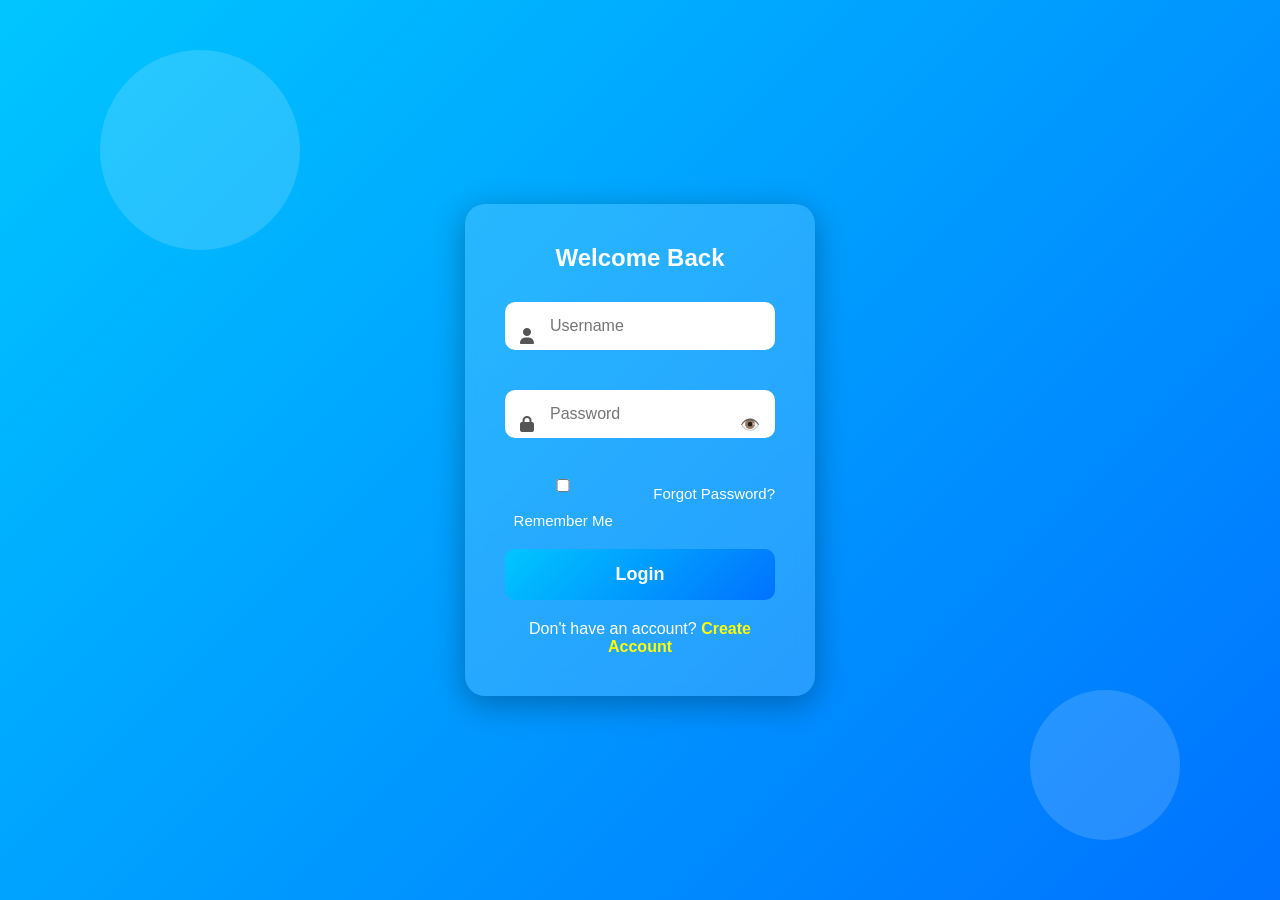
<file: Modern Login Page/index.html>
<!DOCTYPE html>
<html lang="en">
<head>
    <meta charset="UTF-8">
    <meta name="viewport" content="width=device-width, initial-scale=1.0">
    <title>Modern Login Page</title>

    <link rel="stylesheet" href="style.css">

    <link rel="stylesheet" href="https://cdnjs.cloudflare.com/ajax/libs/font-awesome/6.7.2/css/all.min.css">

</head>

<body>

    <div class="circle circle1"></div>
<div class="circle circle2"></div>

<div class="container">

    <div class="login-box">

        <h2>Welcome Back </h2>

        <!--<form>-->

          <form id="loginForm">

    <div class="input-box">
        <i class="fa-solid fa-user"></i>
        <input type="text" id="username" placeholder="Username">
    </div>

    <div class="input-box">
        <i class="fa-solid fa-lock"></i>

        <input type="password" id="password" placeholder="Password">

        <span id="togglePassword">👁️</span>
    </div>
    <div class="remember">

    <label>
        <input type="checkbox">
        Remember Me
    </label>

    <a href="#" class="forgot">Forgot Password?</a>

</div>

    

    <button type="submit">Login</button>

    <p class="register">
        Don't have an account?
        <a href="#">Create Account</a>
    </p>

</form>

        <!--</form>-->

    </div>

</div>

<script src="script.js"></script>

</body>
</html>
</file>
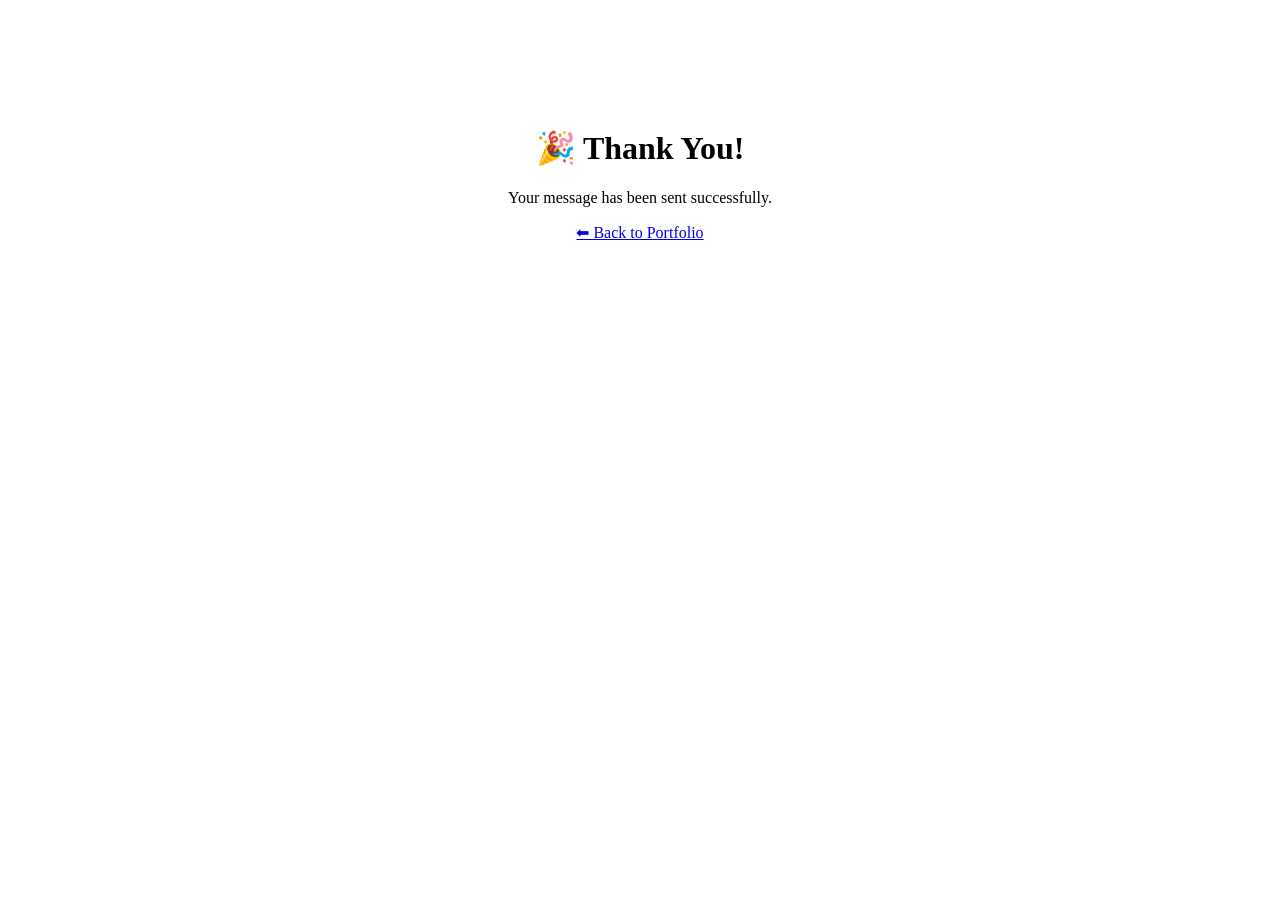
<file: thankyou.html>
<!DOCTYPE html>
<html lang="en">
<head>
    <meta charset="UTF-8">
    <meta name="viewport" content="width=device-width, initial-scale=1.0">
    <title>Thank You</title>
</head>
<body style="font-family:Poppins;text-align:center;padding-top:100px;">

<h1>🎉 Thank You!</h1>

<p>Your message has been sent successfully.</p>

<a href="index.html">⬅ Back to Portfolio</a>

</body>
</html>
</file>
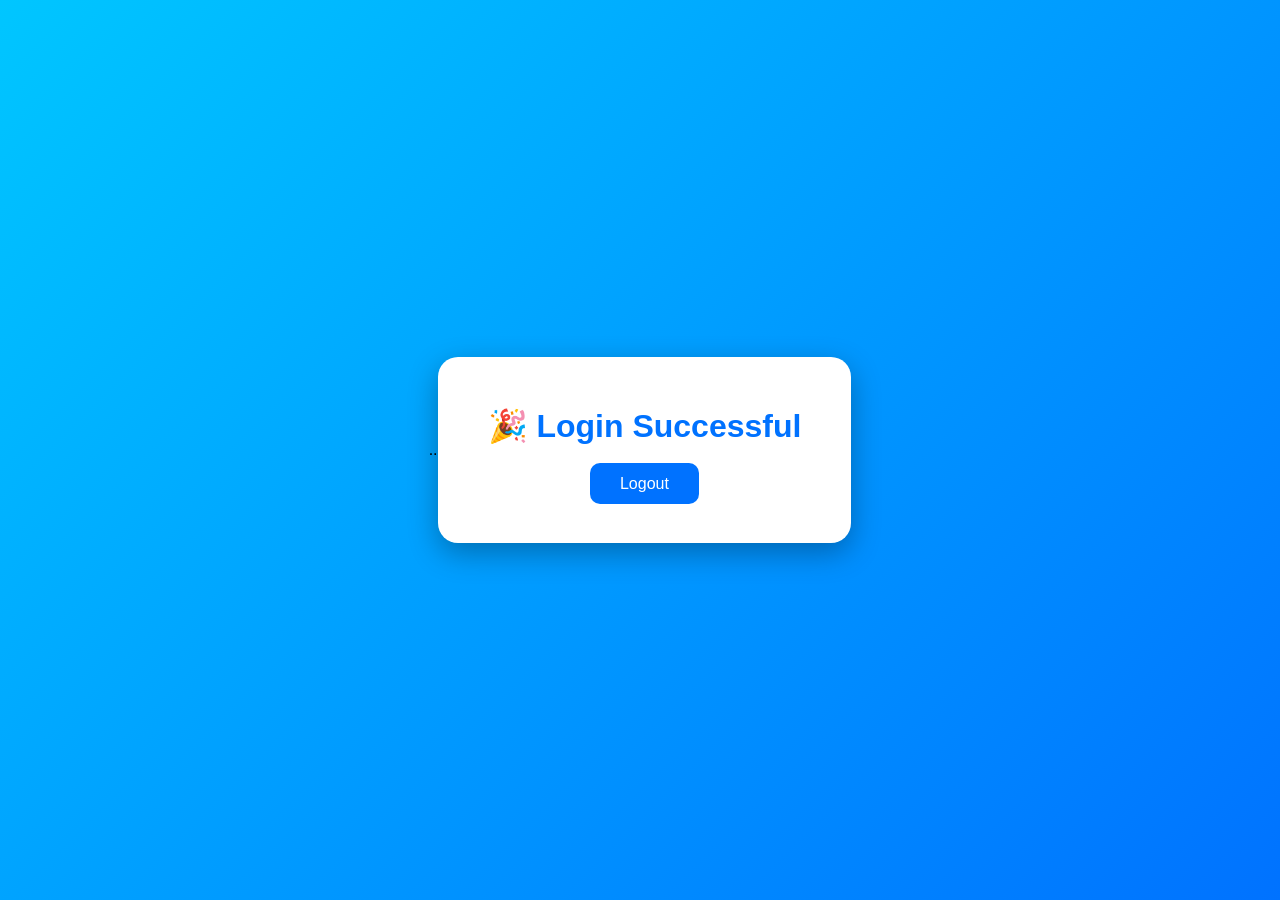
<file: Modern Login Page/welcome.html>
<!DOCTYPE html>
<html lang="en">
<head>
    <meta charset="UTF-8">
    <meta name="viewport" content="width=device-width, initial-scale=1.0">
    <title>Welcome</title>

    <style>

        *{
            margin:0;
            padding:0;
            box-sizing:border-box;
            font-family:Poppins,sans-serif;
        }

        body{
            display:flex;
            justify-content:center;
            align-items:center;
            height:100vh;
            background:linear-gradient(135deg,#00c6ff,#0072ff);
        }

        .box{
            background:white;
            padding:50px;
            border-radius:20px;
            text-align:center;
            box-shadow:0 10px 30px rgba(0,0,0,.3);
        }

        h1{
            color:#0072ff;
            margin-bottom:20px;
        }

        p{
            font-size:20px;
            margin-bottom:30px;
        }

        a{
            text-decoration:none;
            background:#0072ff;
            color:white;
            padding:12px 30px;
            border-radius:10px;
        } 
     </style>..

</head>
<script>
    const user = localStorage.getItem("username");

    document.getElementById("welcomeUser").innerHTML =
        "Welcome, <strong>" + user + "</strong>! 🎉";
</script>

<body>

<div class="box">

    <h1>🎉 Login Successful</h1>

    <p id="welcomeUser"></p>

    <a href="index.html">Logout</a>

</div>

</body>
</html>
</file>
<file: Modern Login Page/style.css>
/* Reset */

*{
    margin:0;
    padding:0;
    box-sizing:border-box;
    font-family:'Poppins',sans-serif;
}

/* Body */

body{
    display:flex;
    justify-content:center;
    align-items:center;
    min-height:100vh;
    background:linear-gradient(135deg,#00c6ff,#0072ff);
    overflow:hidden;
}

/* Container */

.container{
    width:100%;
    display:flex;
    justify-content:center;
    align-items:center;
}

/* Login Box */

.login-box{
    width:350px;
    background:rgba(255,255,255,0.15);
    padding:40px;
    border-radius:20px;
    backdrop-filter:blur(10px);
    box-shadow:0 8px 32px rgba(0,0,0,0.3);
    text-align:center;
}

/* Heading */

.login-box h2{
    color:white;
    margin-bottom:30px;
}

/* Input */

.login-box input{
    width:100%;
    padding:15px;
    margin-bottom:20px;
    border:none;
    border-radius:10px;
    outline:none;
    font-size:16px;
}

/* Button */

.login-box button{
    width:100%;
    padding:15px;
    border:none;
    border-radius:10px;
    background:linear-gradient(135deg,#00c6ff,#0072ff);
    color:white;
    font-size:18px;
    font-weight:bold;
    cursor:pointer;
    transition:0.3s;
}

/* Hover Effect */

.login-box button:hover{
    transform:translateY(-3px);
    box-shadow:0 10px 25px rgba(0,0,0,0.3);
}
/* Password Box */

.password-box{
    position:relative;
}

.password-box input{
    width:100%;
}

.password-box span{
    position:absolute;
    right:15px;
    top:35%;
    cursor:pointer;
    font-size:20px;
}

/* Forgot Password */

.forgot{
    display:block;
    text-align:right;
    color:white;
    text-decoration:none;
    margin-bottom:20px;
    font-size:14px;
}

/* Register */

.register{
    color:white;
    margin-top:20px;
}

.register a{
    color:yellow;
    text-decoration:none;
    font-weight:bold;
}
/* Input Box */

.input-box{
    position:relative;
    margin-bottom:20px;
}

.input-box input{
    width:100%;
    padding:15px 45px;
    border:none;
    border-radius:10px;
    outline:none;
    font-size:16px;
}

.input-box i{
    position:absolute;
    left:15px;
    top:50%;
    transform:translateY(-50%);
    color:#555;
}

#togglePassword{
    position:absolute;
    right:15px;
    top:50%;
    transform:translateY(-50%);
    cursor:pointer;
}

/* Login Box Hover */


.login-box:hover{
    transform:scale(1.03);
    transition:.4s;
}
/*.login-box{
    animation:popup .8s ease;
}

@keyframes popup{

    from{
        opacity:0;
        transform:scale(.8);
    }

    to{
        opacity:1;
        transform:scale(1);
    }

}*/

/* Button Hover */

.login-box button:hover{
    transform:translateY(-3px);
}
/* Floating Circles */

.circle{
    position:absolute;
    border-radius:50%;
    background:rgba(255,255,255,0.15);
    animation:float 6s ease-in-out infinite;
}

.circle1{
    width:200px;
    height:200px;
    top:50px;
    left:100px;
}

.circle2{
    width:150px;
    height:150px;
    bottom:60px;
    right:100px;
    animation-delay:2s;
}

/* Animation */

@keyframes float{

    0%{
        transform:translateY(0);
    }

    50%{
        transform:translateY(-25px);
    }

    100%{
        transform:translateY(0);
    }

}
/* Remember Me */

.remember{
    display:flex;
    justify-content:space-between;
    align-items:center;
    margin-bottom:20px;
}

.remember label{
    color:white;
    font-size:15px;
}

.forgot{
    color:white;
    text-decoration:none;
    font-size:15px;
}
/* ==========================
   Responsive Design
========================== */

@media (max-width:768px){

    .login-box{
        width:90%;
        padding:30px;
    }

    h2{
        font-size:28px;
    }

    .circle1{
        width:120px;
        height:120px;
        top:20px;
        left:20px;
    }

    .circle2{
        width:100px;
        height:100px;
        bottom:20px;
        right:20px;
    }

}

@media (max-width:480px){

    .login-box{
        width:95%;
        padding:20px;
    }

    .login-box h2{
        font-size:24px;
    }

    .login-box input{
        font-size:15px;
        padding:12px 40px;
    }

    .login-box button{
        padding:12px;
        font-size:16px;
    }

}

.login-box{
    transition:0.4s;
}

.login-box:hover{
    transform:translateY(-5px);
    box-shadow:0 20px 40px rgba(0,0,0,0.35);
}
.input-box input:focus{
    border:2px solid #00c6ff;
    box-shadow:0 0 10px rgba(0,198,255,0.5);
}
</file>
